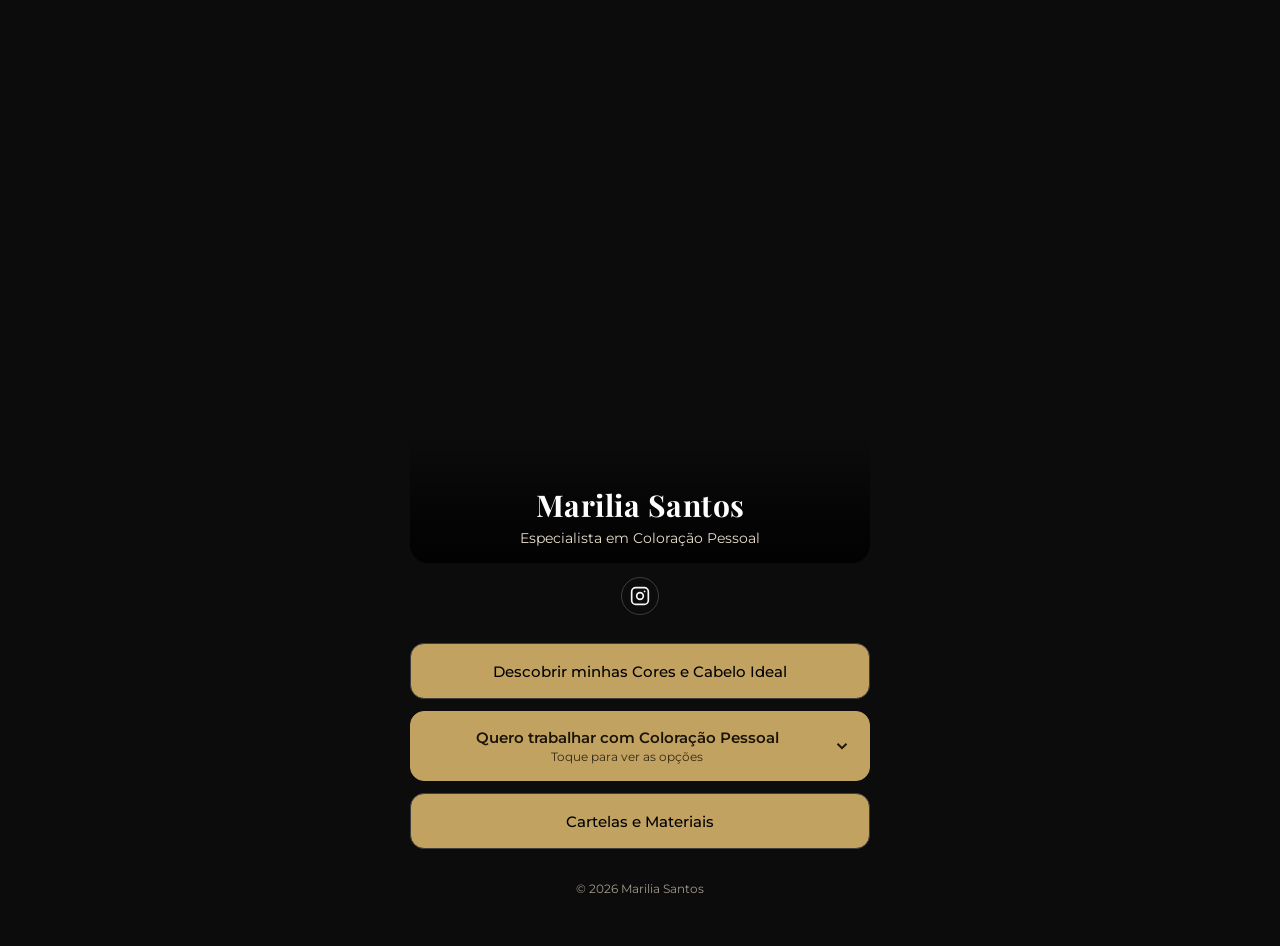
<file: index.html>
<!DOCTYPE html>
<html lang="pt-BR">
<head>
  <meta charset="UTF-8">
  <meta name="viewport" content="width=device-width, initial-scale=1.0">

  <!-- ===== SEO + título da aba ===== -->
  <title>Marília Santos — Coloração Pessoal</title>
  <meta name="description" content="Especialista em Coloração Pessoal. Descubra suas cores, seu cabelo ideal e materiais para consultores.">
  <meta name="theme-color" content="#0c0c0c">

  <!-- ===== Preview ao compartilhar (WhatsApp, Instagram, Facebook) =====
       Troque a URL da imagem por uma foto sua hospedada (1200x630 fica ideal). -->
  <meta property="og:type" content="website">
  <meta property="og:title" content="Marília Santos — Coloração Pessoal">
  <meta property="og:description" content="Descubra suas cores e seu cabelo ideal.">
  <meta property="og:image" content="https://www.mariliasantoscolor.com.br/preview.jpg">
  <meta property="og:url" content="https://links.mariliasantoscolor.com.br">
  <meta name="twitter:card" content="summary_large_image">

  <!-- ===== Favicon (opcional: coloque um favicon.png na mesma pasta) ===== -->
  <link rel="icon" href="favicon.png" type="image/png">

  <!-- ===== Fontes ===== -->
  <link rel="preconnect" href="https://fonts.googleapis.com">
  <link rel="preconnect" href="https://fonts.gstatic.com" crossorigin>
  <link href="https://fonts.googleapis.com/css2?family=Montserrat:wght@400;500;600&family=Playfair+Display:wght@600;700&display=swap" rel="stylesheet">

  <link rel="stylesheet" href="style.css">
</head>
<body>
  <main class="page">
    <header class="header" id="header"></header>
    <nav class="links" id="links" aria-label="Meus links"></nav>
    <footer class="footer">© <span id="ano"></span> <span id="footer-nome"></span></footer>
  </main>

  <!-- conteúdo editável primeiro, depois a lógica -->
  <script src="config.js"></script>
  <script src="script.js"></script>
</body>
</html>
</file>
<file: style.css>
/* =============================================================
   ESTILOS DA PÁGINA
   As cores vêm do config.js (aplicadas via variáveis CSS).
   Normalmente você não precisa editar este arquivo.
   ============================================================= */

:root{
  --bg:#0c0c0c; --card:#161514; --card-open:#1f1d1a;
  --accent:#c2a261; --accent-text:#1a1408;
  --text:#f4efe6; --muted:#a39a8c; --line:#3a352d;
}

*{ box-sizing:border-box; margin:0; padding:0; }

body{
  font-family:"Montserrat",sans-serif;
  color:var(--text);
  min-height:100vh;
  display:flex; justify-content:center;
  padding:34px 18px 50px;
  -webkit-font-smoothing:antialiased;
}

.page{ width:100%; max-width:460px; }

/* ---------- Cabeçalho ---------- */
.header{ text-align:center; margin-bottom:28px; }

/* foto redonda */
.avatar{
  width:116px; height:116px; border-radius:50%; object-fit:cover;
  margin:0 auto 16px; display:block;
  border:2px solid var(--accent); background:var(--card);
}
.avatar.fallback{
  display:flex; align-items:center; justify-content:center;
  font-family:"Playfair Display",serif; font-size:40px; color:var(--accent);
}

/* foto grande estilo cartão */
.hero-card{
  position:relative; width:100%; aspect-ratio:1/1.15;
  border-radius:18px; overflow:hidden; margin-bottom:14px;
  background-position:center; background-size:cover;
}
.hero-initials{
  position:absolute; inset:0; display:flex; align-items:center; justify-content:center;
  font-family:"Playfair Display",serif; font-size:64px; color:var(--accent);
}
.hero-overlay{
  position:absolute; left:0; right:0; bottom:0; padding:50px 18px 16px;
  background:linear-gradient(to top, rgba(0,0,0,.85), rgba(0,0,0,.55) 45%, transparent);
}
.hero-overlay .name{ color:#fff; }
.hero-overlay .tagline{ color:#e7ddca; }

.name{ font-family:"Playfair Display",serif; font-size:30px; font-weight:700; letter-spacing:.5px; }
.tagline{ color:var(--muted); font-size:14px; margin-top:4px; }

.socials{ margin-top:14px; display:flex; gap:14px; justify-content:center; }
.socials a{
  width:38px; height:38px; border-radius:50%;
  display:flex; align-items:center; justify-content:center;
  color:var(--text); border:1px solid var(--line); transition:.2s;
}
.socials a:hover{ color:var(--accent); border-color:var(--accent); transform:translateY(-2px); }
.socials svg{ width:20px; height:20px; }

/* ---------- Links / árvore ---------- */
.links{ display:flex; flex-direction:column; gap:12px; }

.link-btn{
  width:100%; background:var(--card); color:var(--text);
  border:1px solid var(--line); border-radius:14px; padding:16px 18px;
  font-family:inherit; font-size:15px; font-weight:500;
  text-align:center; text-decoration:none; cursor:pointer;
  display:flex; align-items:center; justify-content:center; gap:8px;
  transition:transform .15s, border-color .2s;
  min-height:56px;
}
.link-btn:hover{ transform:translateY(-2px); border-color:var(--accent); }
.link-btn:focus-visible{ outline:2px solid var(--accent); outline-offset:2px; }

/* link principal (tem filhos) */
.has-children > .link-btn{
  background:var(--accent); color:var(--accent-text);
  border-color:var(--accent); font-weight:600; justify-content:space-between;
}
.has-children .label-wrap{ flex:1; }
.chevron{ transition:transform .3s; flex-shrink:0; }
.node.open > .link-btn .chevron{ transform:rotate(180deg); }

.sublabel{ display:block; font-size:12px; font-weight:400; opacity:.85; margin-top:2px; }

/* expandir/recolher */
.children{ display:grid; grid-template-rows:0fr; transition:grid-template-rows .32s ease; }
.node.open > .children{ grid-template-rows:1fr; }
.children-inner{ overflow:hidden; }

/* galhos da árvore */
.children .node{ position:relative; margin-left:22px; padding-top:12px; }
.children .node::before{
  content:""; position:absolute; left:-12px; top:-6px; bottom:50%;
  width:1px; background:var(--line);
}
.children .node::after{
  content:""; position:absolute; left:-12px; top:calc(50% + 6px);
  width:12px; height:1px; background:var(--line);
}
.children .node:last-child::before{ bottom:auto; height:calc(50% + 18px); }
.children .link-btn{ background:var(--card-open); font-size:14px; padding:13px 16px; min-height:48px; }

/* ---------- Rodapé ---------- */
.footer{ text-align:center; margin-top:32px; font-size:12px; color:var(--muted); }

@media (prefers-reduced-motion: reduce){ *{ transition:none !important; } }
</file>
